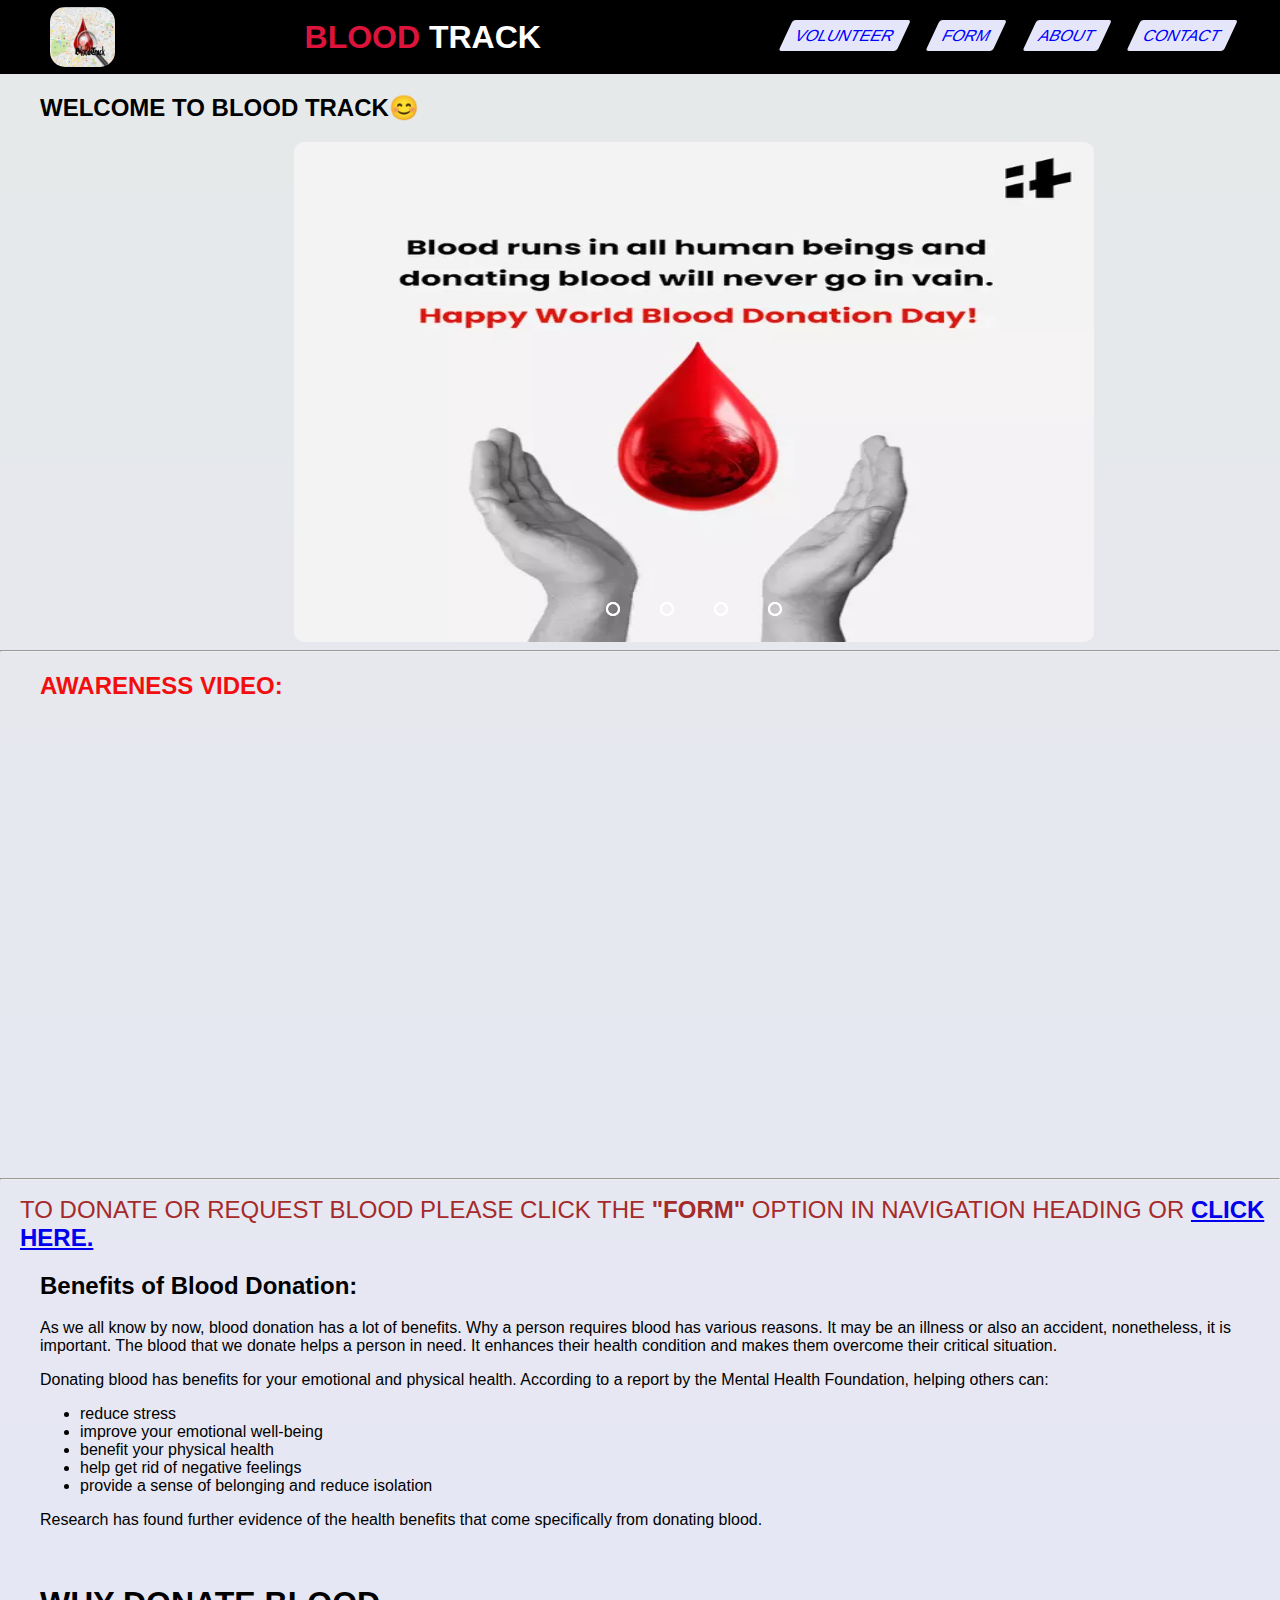
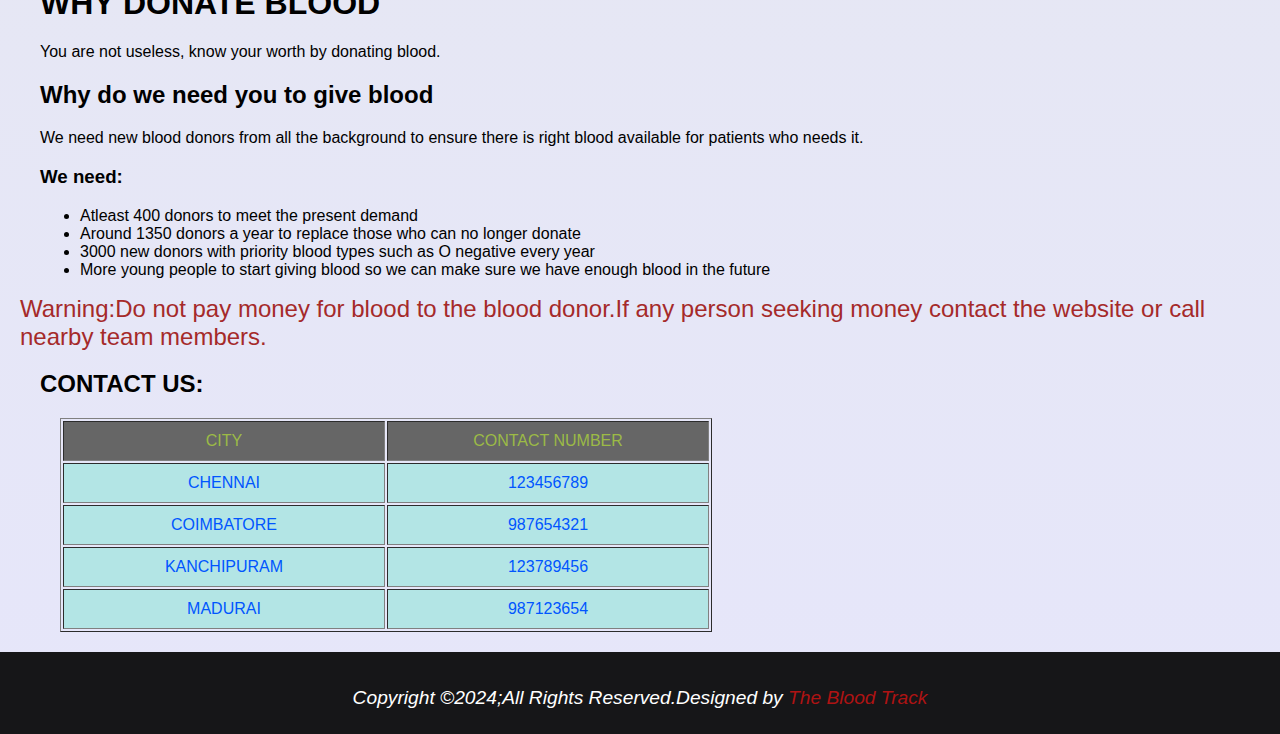
<file: index.html>
<!DOCTYPE html>
<html lang="en">
<head>
    <meta charset="UTF-8">
    <meta name="viewport" content="width=device-width, initial-scale=1.0">
    <title>blood track home</title>
    <link rel="shortcut icon" type="x=icon" href="logo.jpg">
    <link rel="stylesheet" href="https://cdnjs.cloudflare.com/ajax/libs/font-awesome/6.5.1/css/all.min.css"

    integrity="sha512-DTOQO9RWCH3ppGqcWaEA1BIZOC6xxalwEsw9c2QQeAIftl+Vegovlnee1c9QX4TctnWMn13TZye+giMm8e2LwA=="

    crossorigin="anonymous" referrerpolicy="no-referrer"/>
    <style>
        
        body {
            font-family: Arial, Helvetica, sans-serif;
            margin: 0;
            padding: 0;
            
            background-image: linear-gradient(to bottom,rgb(230, 233, 233),lavender);
        }
        
        header{
            display: flex;
            justify-content: space-between;
            padding: 7px 20px;
            margin-bottom: 0px;
            background-color: black;
            color: #fff;
        }
       nav {
            font-family: 'Gill Sans', 'Gill Sans MT', Calibri, 'Trebuchet MS', sans-serif;
            transform: skew(-25deg);
            padding-top: 20px;
            padding-bottom: 5px;
            padding-left: 30px;
            margin-top: 0px;
            padding-right: 30px;
            background: transparent;
        }
        nav a {
           
            text-decoration: none;
            padding: 7px;
            padding-left: 10px;
            padding-right: 10px;
            margin-left: 25px;
            border-radius: 3px;
            color: blue;
          background-color: lavender;
            transition: all 0.2s linear;
        }
        nav a:hover {
            background-color: turquoise;
           color: black;
            
        }

        .logo{
                left: 0px;
                justify-content: center;
                width: 65px;
                height: 60px;
                padding-top: 0px;
               padding-bottom: 0px;
               border-radius: 15px;
               margin-left: 30px;
               margin-top: 0px;
               margin-bottom: 0px;
        }
                
        
        table{
            margin: 20px;
        }
        tr{
            color: rgb(0, 85, 255);
           background-color: rgb(179, 229, 229);
            
        }
        td{
            padding: 10px;
            width: 300px;
            text-align: center;
        }
        
      @keyframes moveLetters {
        0% {
            transform: translateX(0);
        }
        50% {
            transform: translateX(50px);
        }
        100% {
            transform: translateX(0);
        }
      }
      .moving-text {
        display:inline-block;
        font-size: 24px;
        animation: moveLetters 0.7s infinite;
        color: brown;
        margin-left: 20px;
        margin-right: 10px;
       
      }
      #bf{
        padding-left: 40px;
        padding-right: 12px;
      }
      #bf:hover{
        color: red;
       
      }
      
      #about:hover{
        color: darkviolet;
      }
      #img{
        display: flex;
        justify-content: center;
        border-radius: 5px;
      }
      .design{
        color: #ae1313;
        font-family: 'Franklin Gothic Medium', 'Arial Narrow', Arial, sans-serif;
        
      }
        
        
      
    
    footer {
          background-color: rgba(0, 0, 0, 0.907);
          color: #fff;
          text-align: center;
          padding: 5px;
          font-style: italic;
          font-size: larger;
          bottom: 0;
          
          
      }
        .socialIcons{
        margin-top: 5px;
      }
      .socialIcons a{
        margin-left: 15px;
      }
      #video{
      display: flex;
      justify-content: center;

      }
      #awar{
        color: #f20e0e;
        padding-left: 40px;

       
      }
      #contact{

        padding-left: 40px;
        padding-right: 12px;
      }
      #about{
        padding-left: 40px;
        padding-right: 12px;
      }
     /*for image liding*/

     .slider{
    width: 800px;
    height: 500px;
    border-radius: 10px;
    overflow: hidden;
   margin-left: 23%;

}
.slides{
    width: 500%;
    height: 500px;
    display: flex;
   
}
.slides input{
    display: none;

}
.slide{
    width: 20%;
    transition: 2s;

}
.slide img{
    width: 800px;
    height: 500px;

}
.manual{
    position: absolute;
    width: 800px;
    margin-top: -40px;
    display: flex;
    justify-content: center;
    
}
.manuals{
    
    border: 2px solid white;
    padding: 5px;
    border-radius: 10px;
    cursor: pointer;
    transition: 1s;
}
    .manuals:not(:last-child){
        margin-right: 40px;
    }
    .manuals:hover{
       background-color: red;
    }
    #radio1:checked ~ .first{
        margin-left: 0;
    }
    #radio2:checked ~ .first{
        margin-left: -20%;
    }
    #radio3:checked ~ .first{
        margin-left: -40%;
    }
    #radio4:checked ~ .first{
        margin-left: -60%;
    }
    .auto{
        
        position: absolute;
       width: 800px;
        margin-top: 460px;
        display: flex;
        justify-content: center;
    }
    .auto div{
        border: 2px solid white;
        padding: 5px;
        border-radius: 10px;
        transition: 1s;
    }
    .auto div:not(:last-child){
        margin-right: 40px;
    }
    #radio1:checked ~ .auto .auto1{
        background-color: black;
    }
    #radio2:checked ~ .auto .auto2{
        background-color: black;
    }
    #radio3:checked ~ .auto .auto3{
        background-color: black;
    }
    #radio4:checked ~ .auto .auto4{
        background-color: black;
    }


   
        
    </style>
</head>
<body>
    <header>
      
           <img src="logo.jpg" class="logo" alt="logo">
           <h1 style="margin-top: 0px;padding-top: 12px; padding-bottom: 0px; margin-bottom: 0px; "><span style="color: crimson;"> BLOOD</span> TRACK</h1>
        <nav>
            <a href="admin.html">VOLUNTEER</a>
            <a href="btype.html">FORM</a>
            <a href="about.html">ABOUT</a>
            <a href="contact.html">CONTACT</a>
        </nav>    
    </header>
        
   
        <h2 style="padding-left: 40px;">WELCOME TO BLOOD TRACK😊</h2>
        <div class="slider">
            <div class="slides">
                <input type="radio" id="radio1" name="radios">
                <input type="radio" id="radio2" name="radios">
                <input type="radio" id="radio3" name="radios">
                <input type="radio" id="radio4" name="radios">
                <div class="slide first">
                    <img src="blood1.jpg" alt="image1" >
                    
                </div>
                <div class="slide">
                    <img src="blood 2.png" alt="image2">
    
                </div>
                <div class="slide">
                    <img src="blood3.jpg" alt="image3">
    
                </div>
                <div class="slide">
                    <img src="blood4.jpg" alt="image4">
    
                </div>
                <div class="auto">
                    <div class="auto1"></div>
                    <div class="auto2"></div>
                    <div class="auto3"></div>
                    <div class="auto4"></div>
                </div>
            </div>
            <div class="manual">
                <label for="radio1" class="manuals"></label>
                <label for="radio2" class="manuals"></label>
                <label for="radio3" class="manuals"></label>
                <label for="radio4" class="manuals"></label>
            </div>
        </div> <hr>
        <h2 id="awar">AWARENESS VIDEO:</h2>
        <div id="video">
        <iframe  width="750px" height="450px"  src="https://www.youtube.com/embed/0jDdmLpwrFk?si=3ogVIahFV1WejV6B" title="YouTube video player" frameborder="0" allow=" autoplay;  loop; encrypted-media; gyroscope; picture-in-picture; web-share" allowfullscreen ></iframe>
       </div>
        <hr>
        <p> <span class="moving-text">TO DONATE OR REQUEST BLOOD PLEASE CLICK THE <b>"FORM"</b> OPTION IN NAVIGATION HEADING OR <A href="btype.html"> <b>CLICK HERE.</b> </A> </span> 
        </p>
        
        
        <div id="bf">
            <h2>Benefits of Blood Donation:</h2>
            <p>As we all know by now, blood donation has a lot of benefits. Why a person requires blood has various reasons. It may be an illness or also an accident, nonetheless, it is important. The blood that we donate helps a person in need. It enhances their health condition and makes them overcome their critical situation.<br>
                <p>Donating blood has benefits for your emotional and physical health. According to a report by the Mental Health Foundation, helping others can:</p>
                <ul>
                    <li>reduce stress</li>
                    <li>improve your emotional well-being</li>
                    <li>benefit your physical health</li>
                    <li>help get rid of negative feelings</li>
                    <li>provide a sense of belonging and reduce isolation</li>
                </ul>
                <p>Research has found further evidence of the health benefits that come specifically from donating blood.</p>
                <br>
       
        </div>
        <div id="about">
                <h1>
                    WHY DONATE BLOOD
                </h1>
                <p>You are not useless, know your worth by donating blood.</p>
                <h2>
                    Why do we need you to give blood
                </h2>
                <p>
                    We need new blood donors from all the background to ensure there is right blood available for patients who
                    needs it.
                </p>
                <h3>
                    We need:
                </h3>
                <ul>
                    <li>Atleast 400 donors to meet the present demand</li>
                    <li>Around 1350 donors a year to replace those who can no longer donate</li>
                    <li>3000 new donors with priority blood types such as O negative every year</li>
                    <li>More young people to start giving blood so we can make sure we have enough blood in the future</li>
                </ul>
          </div>

           <p> <span class="moving-text">Warning:Do not pay money for blood to the blood donor.If any person seeking money contact the website or call nearby team members.</span> 
         </p>

        
        <div id="contact">
            <h2>CONTACT US:</h2>
            <table border="1">
                <tr style="background-color: #666; color: rgba(186, 231, 52, 0.658);">
                    <td>CITY</td> <td>CONTACT NUMBER</td>
                </tr>
                <tr>
                    <td>CHENNAI</td> <td>123456789</td>
                </tr>
                <tr>
                    <td>COIMBATORE</td> <td>987654321</td>
                </tr>
                <tr>
                    <td>KANCHIPURAM</td> <td>123789456</td>
                </tr>
                <tr>
                    <td>MADURAI</td> <td>987123654</td>
                </tr>
            </table>

        </div>

        <footer>
            <div class="socialIcons">

                <a href="https://www.facebook.com/profile.php?id=61556919518855&mibextid=ZbWKwL" style="color:blue;"><i class="fa-brands fa-facebook"></i></a>
        
                <a href="https://www.instagram.com/donate_blood_to_save_life?igsh=ZGgyOG1oNGw0NTRz" style="color:red;"><i class="fa-brands fa-instagram"></i></a>
        
                <a href="https://www.instagram.com/donate_blood_to_save_life?igsh=ZGgyOG1oNGw0NTRz" style="color: cyan;"><i class="fa-brands fa-twitter"></i></a>
        
                <a href="https://youtu.be/xv-avP4PCDA?si=i0sd50PdHR3ZNxhU" style="color: red;"><i class="fa-brands fa-youtube"></i></a>
           </div>
        
             <p style="margin-top: 3px;">Copyright &copy;2024;All Rights Reserved.Designed by <span class="design">The Blood Track</span></p>
        </footer>


    <script>
        var counter=1;
        setInterval(function(){
            document.getElementById("radio"+counter).checked=true;
            counter=counter+1 ;

            if(counter>4){
                counter=1;
            }

        },4000);
    </script>
    
</body>
</html>
</file>
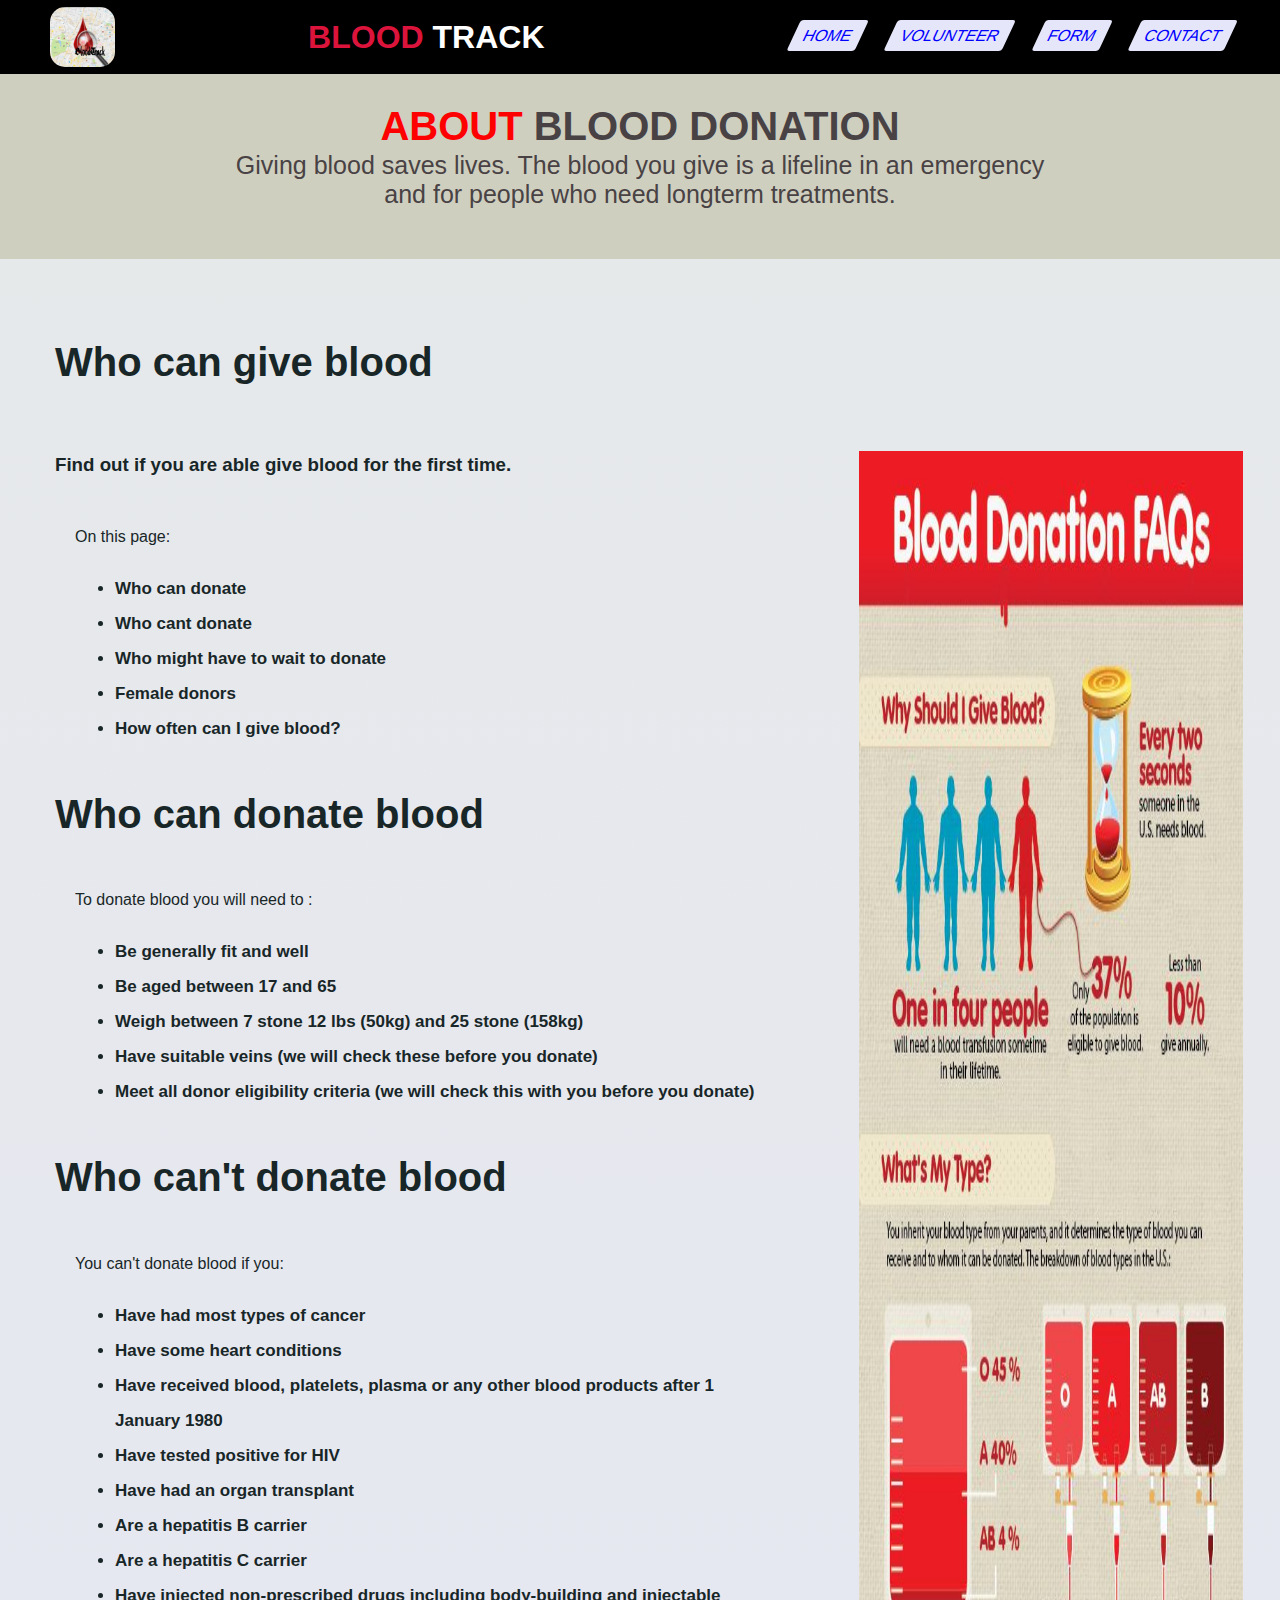
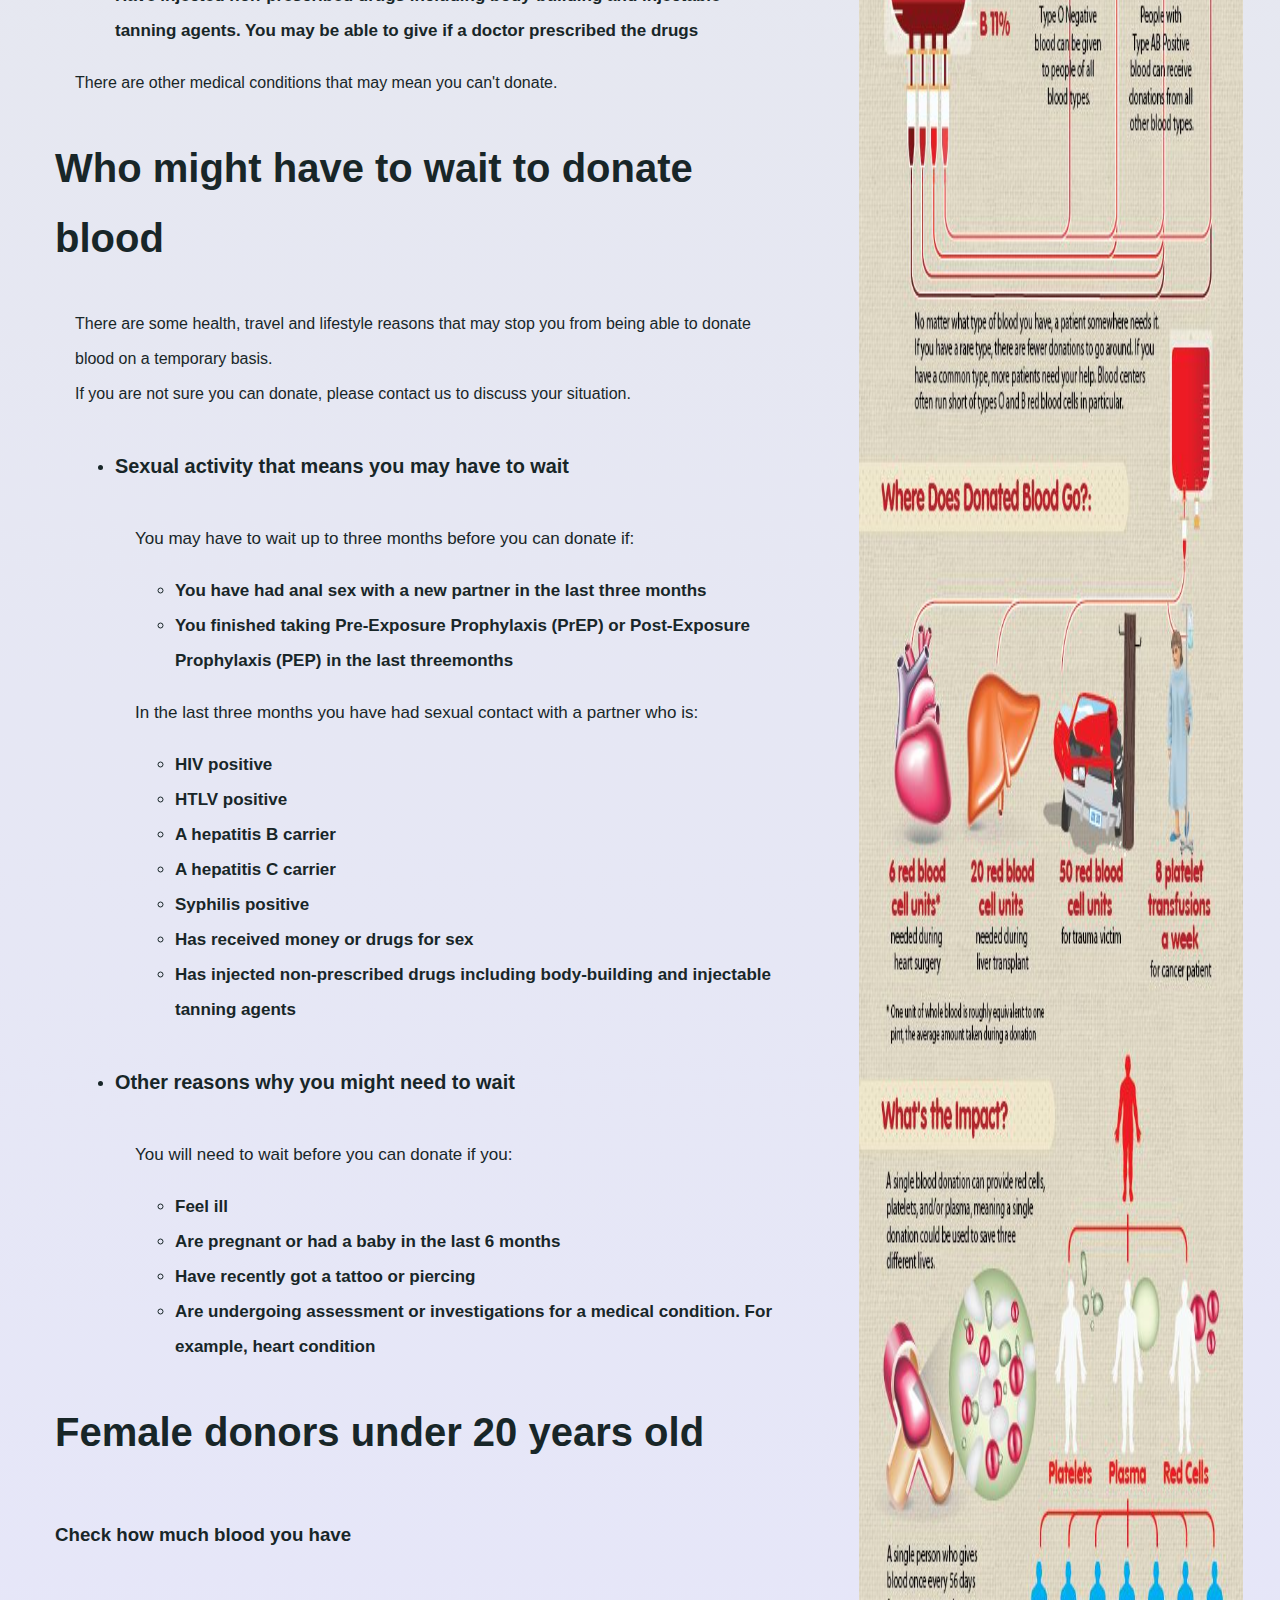
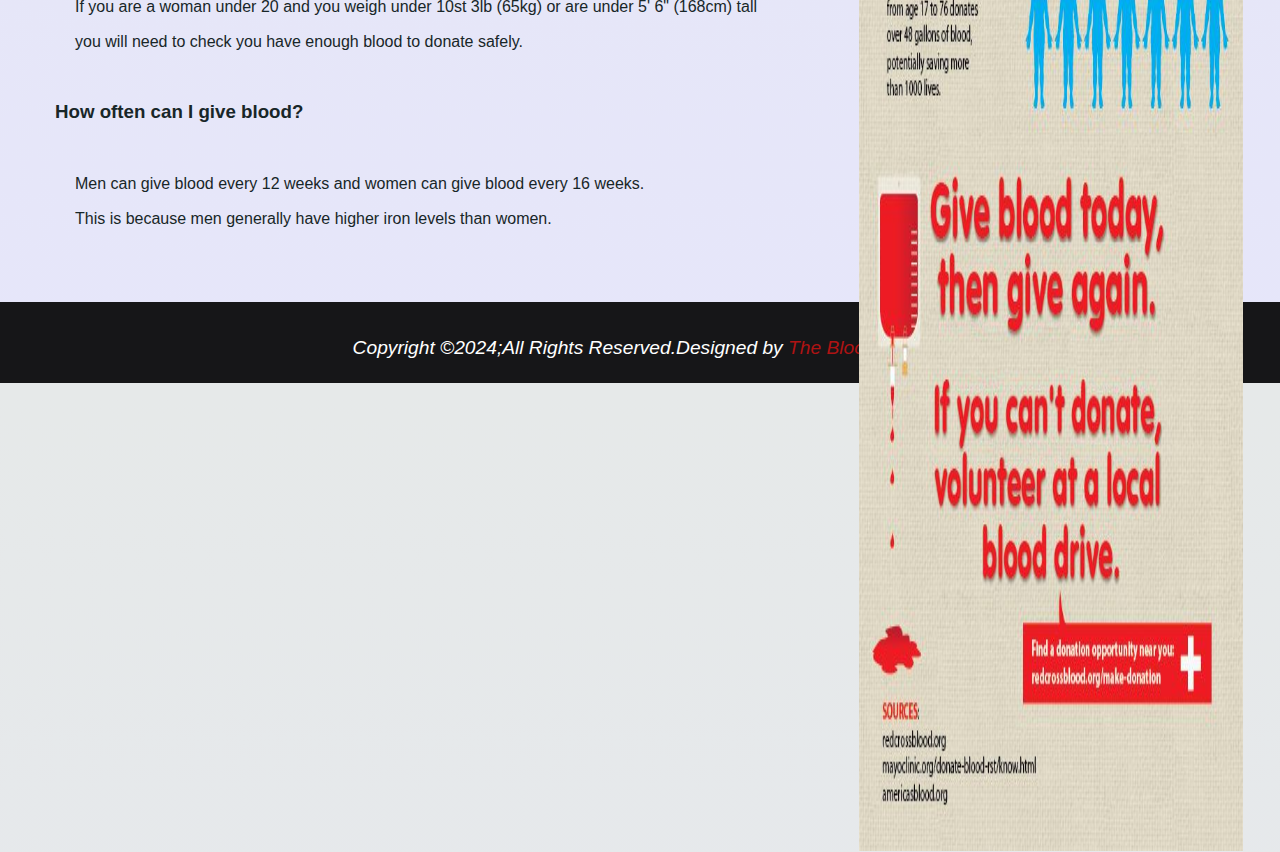
<file: about.html>
<!DOCTYPE html>
<html lang="en">
<head>
    <meta charset="UTF-8">
    <meta name="viewport" content="width=device-width, initial-scale=1.0">
    <title>about blood track</title>
    <link rel="shortcut icon" type="x=icon" href="logo.jpg">
    <link rel="stylesheet" href="https://cdnjs.cloudflare.com/ajax/libs/font-awesome/6.5.1/css/all.min.css"

    integrity="sha512-DTOQO9RWCH3ppGqcWaEA1BIZOC6xxalwEsw9c2QQeAIftl+Vegovlnee1c9QX4TctnWMn13TZye+giMm8e2LwA=="

    crossorigin="anonymous" referrerpolicy="no-referrer" />

    <style>
         body {
            font-family: Arial, Helvetica, sans-serif;
            margin: 0;
            padding: 0;
            min-height: 100vh;
            background-image: linear-gradient(to bottom,rgb(230, 233, 233),lavender);
        }
        
        header{
            display: flex;
            justify-content: space-between;
            padding: 7px 20px;
            margin-bottom: 0px;
            background-color: black;
            color: #fff;
        }
       nav {
            font-family: 'Gill Sans', 'Gill Sans MT', Calibri, 'Trebuchet MS', sans-serif;
            transform: skew(-25deg);
            padding-top: 20px;
            padding-bottom: 5px;
            padding-left: 30px;
            margin-top: 0px;
            padding-right: 30px;
            background: transparent;
        }
        nav a {
           
            text-decoration: none;
            padding: 7px;
            padding-left: 10px;
            padding-right: 10px;
            margin-left: 25px;
            border-radius: 3px;
            color: blue;
          background-color: lavender;
            transition: all 0.2s linear;
        }
        nav a:hover {
          background-color: aquamarine;
           color: black;
            
        }

        .logo{
                left: 0px;
                justify-content: center;
                width: 65px;
                height: 60px;
                padding-top: 0px;
               padding-bottom: 0px;
               border-radius: 15px;
               margin-left: 30px;
               margin-top: 0px;
               margin-bottom: 0px;
        }


         .atprocess{
          padding-left: 55px;
          padding-right: 500px;
          padding-top: 10px;
          color: #182628;
          padding-bottom: 50px;
          
          position: relative;
          }
          .atprocess h2{
            font-size: 40px;
            line-height: 70px;
            font-weight: 600;
          }
          .atprocess ul{
            padding-left: 60px;
            font-size: 17px;
            line-height: 35px;
            font-weight: bolder;
          }
          .atprocess p{
            padding-left: 20px;
            line-height: 35px;
            font-weight: 400;
          }
          .atprocess h3{
            line-height: 70px;
          }
          .atprocess :hover{
            color: red;
          }
          .dnprocess :hover{
            color: blue;
          }
          .dnprocess{
            text-align: center;
            padding-top: 3px;
            padding-bottom: 0px;
            color: #494244;
            background-color: #cfcfc0;
            margin-bottom: 0px;

          }
          .dnprocess h1{
            font-size: 40px;
            font-weight: bolder;
            margin-bottom: 0px;
          }
          .dnprocess p{
            font-size: 25px;
            font-weight: 200;
            margin-top: 2px;
            padding-top: 0px;
            padding-bottom: 50px;
          }
          .dnprocess img{
            position: absolute;
            top: 50%;
            z-index: 2;
            left: 67%;
          }
          .atprocess img{
            position: absolute;
            top: 15%;
            left: 64.25%;
          }


        footer {
          background-color: rgba(0, 0, 0, 0.907);
            color: #fff;
            text-align: center;
            padding: 5px;
            font-style: italic;
            font-size: larger;
            bottom: 0;
            
            
        }
        .socialIcons{
        margin-top: 5px;
      }
      .socialIcons a{
        margin-left: 15px;
      }
      .design{
        color: #ae1313;
        font-family: 'Franklin Gothic Medium', 'Arial Narrow', Arial, sans-serif;
        
      }
    </style>
</head>
<body>
    <header>
      
        <img src="logo.jpg" class="logo" alt="logo">
        <h1 style="margin-top: 0px;padding-top: 12px; padding-bottom: 0px; margin-bottom: 0px; "><span style="color: crimson;"> BLOOD</span> TRACK</h1>
     <nav>
        <a href="index.html">HOME</a>
         <a href="admin.html">VOLUNTEER</a>
         <a href="btype.html">FORM</a>
         <a href="contact.html">CONTACT</a>
     </nav>    
   </header>

   <div class="dnprocess">
    <h1>
       <span style="color: red;">ABOUT</span> BLOOD DONATION
    </h1>
    <p> Giving blood saves lives. The blood you give is a lifeline in an emergency<br> and for people who need
        longterm
        treatments.
    </p>
    <img src="about.jpeg" alt="hello" width="30%" height="400%" style="border: 1px solid transparent;">
</div>
<div class="atprocess">
    <h2> Who can give blood</h2>
    <h3> Find out if you are able give blood for the first time.</h3>
    <p>On this page:</p>
    <ul>
        <li> Who can donate</li>
        <li> Who cant donate</li>
        <li>Who might have to wait to donate</li>
        <li> Female donors</li>
        <li> How often can I give blood?</li>
    </ul>
    <h2>Who can donate blood </h2>
    <p>To donate blood you will need to :</p>
    <ul>
        <li>Be generally fit and well</li>
        <li>Be aged between 17 and 65</li>
        <li>Weigh between 7 stone 12 lbs (50kg) and 25 stone (158kg)</li>
        <li>Have suitable veins (we will check these before you donate)</li>
        <li>Meet all donor eligibility criteria (we will check this with you before you donate) </li>
    </ul>
    <h2>Who can't donate blood</h2>
    <p>You can't donate blood if you:</p>
    <ul>
        <li>Have had most types of cancer </li>
        <li>Have some heart conditions</li>
        <li>Have received blood, platelets, plasma or any other blood products after 1 January 1980</li>
        <li>Have tested positive for HIV </li>
        <li>Have had an organ transplant</li>
        <li>Are a hepatitis B carrier</li>
        <li>Are a hepatitis C carrier </li>
        <li>Have injected non-prescribed drugs including body-building and injectable tanning agents. You may be
            able to give if a doctor prescribed the drugs</li>
    </ul>
    <p>There are other medical conditions that may mean you can't donate.</p>
    <h2>Who might have to wait to donate blood </h2>
    <p>There are some health, travel and lifestyle reasons that may stop you from being able to donate blood on
        a
        temporary basis.<br>
        If you are not sure you can donate, please contact us to discuss your situation.</p>
    <ul>
        <li>
            <h3>Sexual activity that means you may have to wait</h3>
            <p>You may have to wait up to three months before you can donate if: </p>
            <ul>
                <li>You have had anal sex with a new partner in the last three months</li>
                <li>You finished taking Pre-Exposure Prophylaxis (PrEP) or Post-Exposure Prophylaxis (PEP) in
                    the last threemonths</li>
            </ul>
            <p>In the last three months you have had sexual contact with a partner who is:
            </p>
            <ul>
                <li>HIV positive</li>
                <li>HTLV positive</li>
                <li>A hepatitis B carrier</li>
                <li>A hepatitis C carrier</li>
                <li>Syphilis positive</li>
                <li>Has received money or drugs for sex</li>
                <li>Has injected non-prescribed drugs including body-building and injectable tanning agents</li>
            </ul>
        </li>
        <li>
            <h3>Other reasons why you might need to wait </h3>
            <p>You will need to wait before you can donate if you:</p>
            <ul>
                <li>Feel ill</li>
                <li>Are pregnant or had a baby in the last 6 months</li>
                <li>Have recently got a tattoo or piercing</li>
                <li>Are undergoing assessment or investigations for a medical condition. For example, heart
                    condition</li>
            </ul>
        </li>
    </ul>
    <h2>Female donors under 20 years old</h2>
    <h3>Check how much blood you have</h3>
    <p> If you are a woman under 20 and you weigh under 10st 3lb (65kg) or are under 5' 6" (168cm) tall you will
        need to check you have enough blood to donate safely.</p>
    <h3>How often can I give blood?</h3>
    <p>Men can give blood every 12 weeks and women can give blood every 16 weeks. <br>
        This is because men generally have higher iron levels than women.
    </p>
</div>

<footer>
    <div class="socialIcons">

        <a href="https://www.facebook.com/profile.php?id=61556919518855&mibextid=ZbWKwL" style="color:blue;"><i class="fa-brands fa-facebook"></i></a>

        <a href="https://www.instagram.com/donate_blood_to_save_life?igsh=ZGgyOG1oNGw0NTRz" style="color:red;"><i class="fa-brands fa-instagram"></i></a>

        <a href="https://www.instagram.com/donate_blood_to_save_life?igsh=ZGgyOG1oNGw0NTRz" style="color: cyan;"><i class="fa-brands fa-twitter"></i></a>

        <a href="https://youtu.be/xv-avP4PCDA?si=i0sd50PdHR3ZNxhU" style="color: red;"><i class="fa-brands fa-youtube"></i></a>
   </div>

     <p style="margin-top: 3px;">Copyright &copy;2024;All Rights Reserved.Designed by <span class="design">The Blood Track</span></p>
</footer>
    
</body>
</html>
</file>
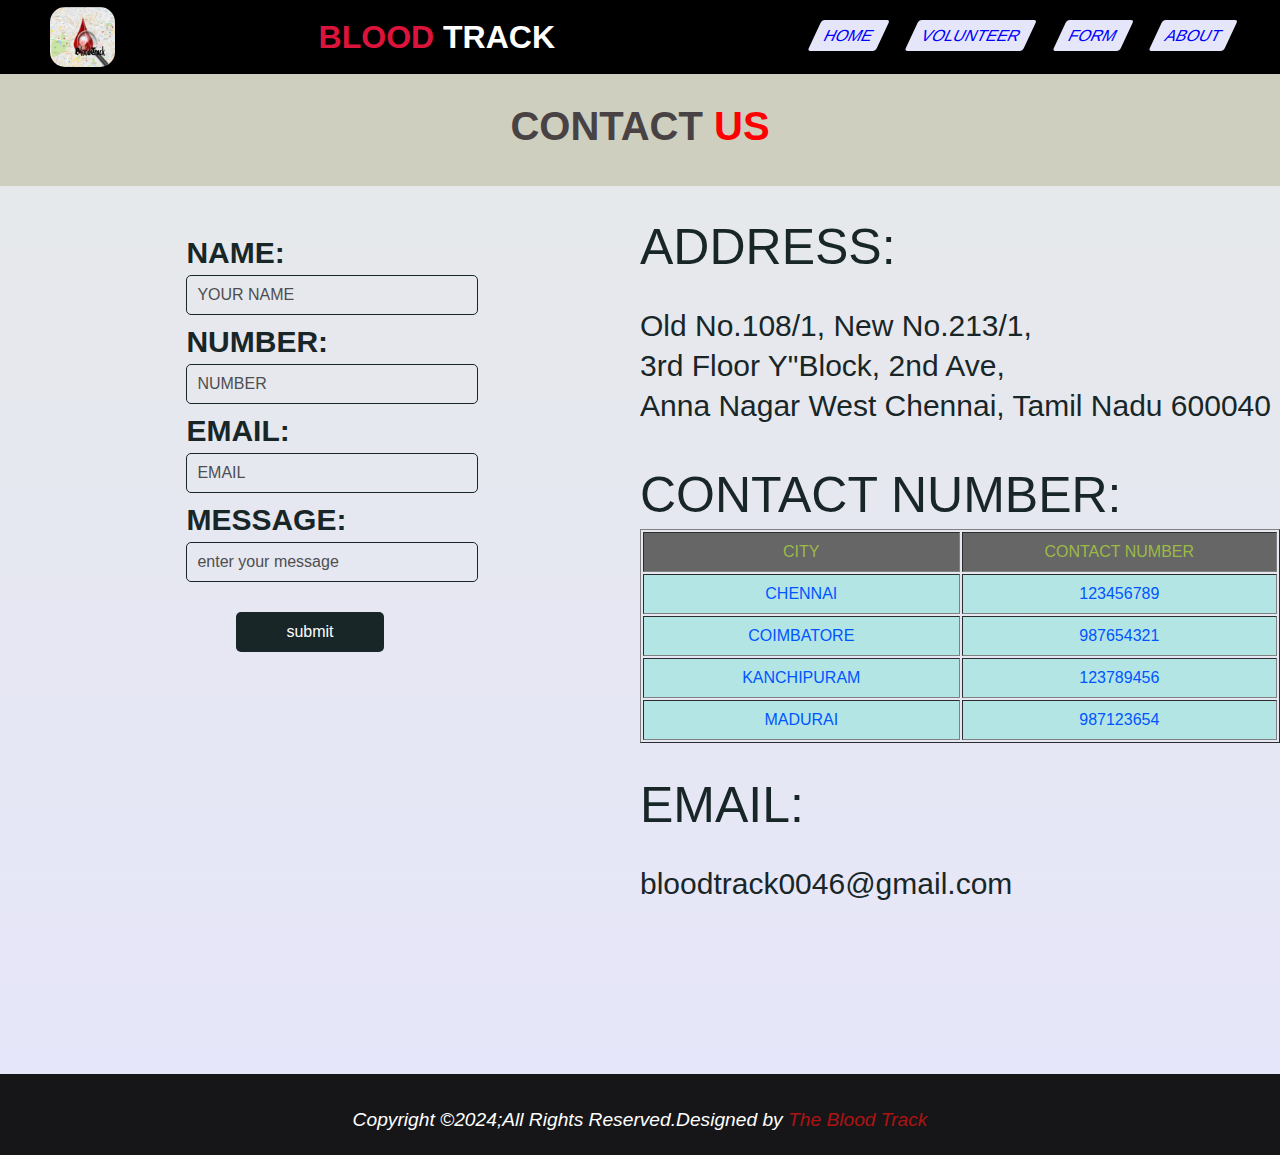
<file: contact.html>
<!DOCTYPE html>
<html lang="en">
<head>
    <meta charset="UTF-8">
    <meta name="viewport" content="width=device-width, initial-scale=1.0">
    <title>contact us blood track</title>
    <link rel="shortcut icon" type="x=icon" href="logo.jpg">
    <link rel="stylesheet" href="https://cdnjs.cloudflare.com/ajax/libs/font-awesome/6.5.1/css/all.min.css"

    integrity="sha512-DTOQO9RWCH3ppGqcWaEA1BIZOC6xxalwEsw9c2QQeAIftl+Vegovlnee1c9QX4TctnWMn13TZye+giMm8e2LwA=="

    crossorigin="anonymous" referrerpolicy="no-referrer" />
</head>
<style>
    body {
            font-family: Arial, Helvetica, sans-serif;
            margin: 0;
            padding: 0;
            min-height: 100vh;
            background-image: linear-gradient(to bottom,rgb(230, 233, 233),lavender);
        }
        
        header{
            display: flex;
            justify-content: space-between;
            padding: 7px 20px;
            margin-bottom: 0px;
            background-color: black;
            color: #fff;
        }
       nav {
            font-family: 'Gill Sans', 'Gill Sans MT', Calibri, 'Trebuchet MS', sans-serif;
            transform: skew(-25deg);
            padding-top: 20px;
            padding-bottom: 5px;
            padding-left: 30px;
            margin-top: 0px;
            padding-right: 30px;
            background: transparent;
        }
        nav a {
           
            text-decoration: none;
            padding: 7px;
            padding-left: 10px;
            padding-right: 10px;
            margin-left: 25px;
            border-radius: 3px;
            color: blue;
          background-color: lavender;
            transition: all 0.2s linear;
        }
        nav a:hover {
          background-color: aquamarine;
           color: black;
            
        }

        .logo{
                left: 0px;
                justify-content: center;
                width: 65px;
                height: 60px;
                padding-top: 0px;
               padding-bottom: 0px;
               border-radius: 15px;
               margin-left: 30px;
               margin-top: 0px;
               margin-bottom: 0px;
        }

        .dnprocess{
          text-align: center;
          padding-top: 3px;
          padding-bottom: 10px;
          color: #494244;
          background-color: #cfcfc0;
        }
        
        .dnprocess h1{
          font-size: 40px;
          font-weight: bolder;
        }
        .dnprocess :hover{
          color: blue;
        }
        .ratinfo:hover{
          color: red;
        }
        
        .atprocess iframe{
          position: absolute;
          top: 15%;
          left: 64.25%;
        }
        .ratio{
          width: 100%;
          height:1000px;
          background-image: linear-gradient(to bottom,rgb(230, 233, 233),lavender);
          position: relative;
        }
        
        .ratio1{
          padding: 20px;
          position: relative;
          z-index: 2;
        }
        .ratio1 h1{
          font-size: 40px;
        }
        .ratio1 form label{
          flex-direction: column;
          display: flex;
          color: #182628;
          text-align: left;
          font-size: 30px;
          font-weight: 600;
        }
        .ratio1 form input{
          width: 270px;
          padding: 10px;
          border: 1px solid #182628;
          background: transparent;
          border-radius: 5px;
          outline: none;
          color: #182628;
          font-size: 1em;
          margin: 5px 0px 10px 0px;
        }
        .ratio1 form{
          position: absolute;
          padding: 30px 13%;
        }
        .ratio1 form input::placeholder{
          color: #4E4E50;
        }
        .ratio1 button{
          background-color: #182628;
          border: none;
          color: white;
          padding: 11px 50px;
          border-radius: 5px;
          text-decoration: none;
          display: inline-block;
          font-size: 16px;
          margin-top: 20px;
          margin-left: 50px;
        }
      
        .ratinfo{
          position: absolute;
          color: #182628;
          padding-left: 50%;
          top: 110px;
          z-index: 1;
        }
        .ratinfo h1{
          font-size: 50px;
          margin-bottom: 5px;
          font-weight: 400;
        }
        .ratinfo p{
          font-size: 30px;
          margin-bottom: 40px;
          line-height: 40px;
        }
        .ratinfo button:active{
          background-color: white;
          color: #1A1A1D;
        }
        footer {
          background-color: rgba(0, 0, 0, 0.907);
            color: #fff;
            text-align: center;
            padding: 5px;
            font-style: italic;
            font-size: larger;
            bottom: 0;
            
            
        }
        .socialIcons{
        margin-top: 5px;
      }
      .socialIcons a{
        margin-left: 15px;
      }
      .design{
        color: #ae1313;
        font-family: 'Franklin Gothic Medium', 'Arial Narrow', Arial, sans-serif;
        
      }
     

        tr{
            color: rgb(0, 85, 255);
           background-color: rgb(179, 229, 229);
            
        }
        td{
            padding: 10px;
            width: 300px;
            text-align: center;
        }

</style>
<body>
    <header>
      
        <img src="logo.jpg" class="logo" alt="logo">
        <h1 style="margin-top: 0px;padding-top: 12px; padding-bottom: 0px; margin-bottom: 0px; "><span style="color: crimson;"> BLOOD</span> TRACK</h1>
     <nav>
         <a href="index.html">HOME</a>
         <a href="admin.html">VOLUNTEER</a>
         <a href="btype.html">FORM</a>
         <a href="about.html">ABOUT</a>
     </nav>    
   </header>

   <section class="ratio">
          <div class="dnprocess">
              <h1>
                  CONTACT <span style="color: red;">US</span>
              </h1>
          </div>
          <div id="ratio1" class="ratio1">
              <form method="post" action="mailto:bloodtrack0046@gmail.com" enctype="text/plain">
                  <label>NAME:</label>
                  <input type="text" name="your name" value="" placeholder="YOUR NAME"><br>
                  <label>NUMBER:</label>
                  <input type="number" name="" value="" placeholder="NUMBER"><br>
                  <label>EMAIL:</label>
                  <input type="email" name="your email" value="" placeholder="EMAIL">
                  <br>
                  <label>MESSAGE:</label>
                  <input type="text" name="your message" value="" placeholder="enter your message">
                  <br>
                  <button value="send" style="cursor: pointer;">submit</button>
              </form>
          </div>
          <div class="ratinfo">
              <h1>ADDRESS:</h1>
              <p>Old No.108/1, New No.213/1, <br>3rd Floor Y"Block, 2nd Ave,<br>Anna Nagar West  Chennai, Tamil Nadu 600040 </p>
              <h1>CONTACT NUMBER:</h1>
              <table border="1">
                <tr style="background-color: #666; color: rgba(186, 231, 52, 0.658);">
                    <td>CITY</td> <td>CONTACT NUMBER</td>
                </tr>
                <tr>
                    <td>CHENNAI</td> <td>123456789</td>
                </tr>
                <tr>
                    <td>COIMBATORE</td> <td>987654321</td>
                </tr>
                <tr>
                    <td>KANCHIPURAM</td> <td>123789456</td>
                </tr>
                <tr>
                    <td>MADURAI</td> <td>987123654</td>
                </tr>
            </table>
              <h1>EMAIL:</h1>
              <p>bloodtrack0046@gmail.com</p>
          </div>

         
    </section>

    <footer>
    <div class="socialIcons">

        <a href="https://www.facebook.com/profile.php?id=61556919518855&mibextid=ZbWKwL" style="color:blue;"><i class="fa-brands fa-facebook"></i></a>

        <a href="https://www.instagram.com/donate_blood_to_save_life?igsh=ZGgyOG1oNGw0NTRz" style="color:red;"><i class="fa-brands fa-instagram"></i></a>

        <a href="https://www.instagram.com/donate_blood_to_save_life?igsh=ZGgyOG1oNGw0NTRz" style="color: cyan;"><i class="fa-brands fa-twitter"></i></a>

        <a href="https://youtu.be/xv-avP4PCDA?si=i0sd50PdHR3ZNxhU" style="color: red;"><i class="fa-brands fa-youtube"></i></a>
      </div>

     <p style="margin-top: 3px;">Copyright &copy;2024;All Rights Reserved.Designed by <span class="design">The Blood Track</span></p>
    </footer>
  </body>
</html>
</file>
